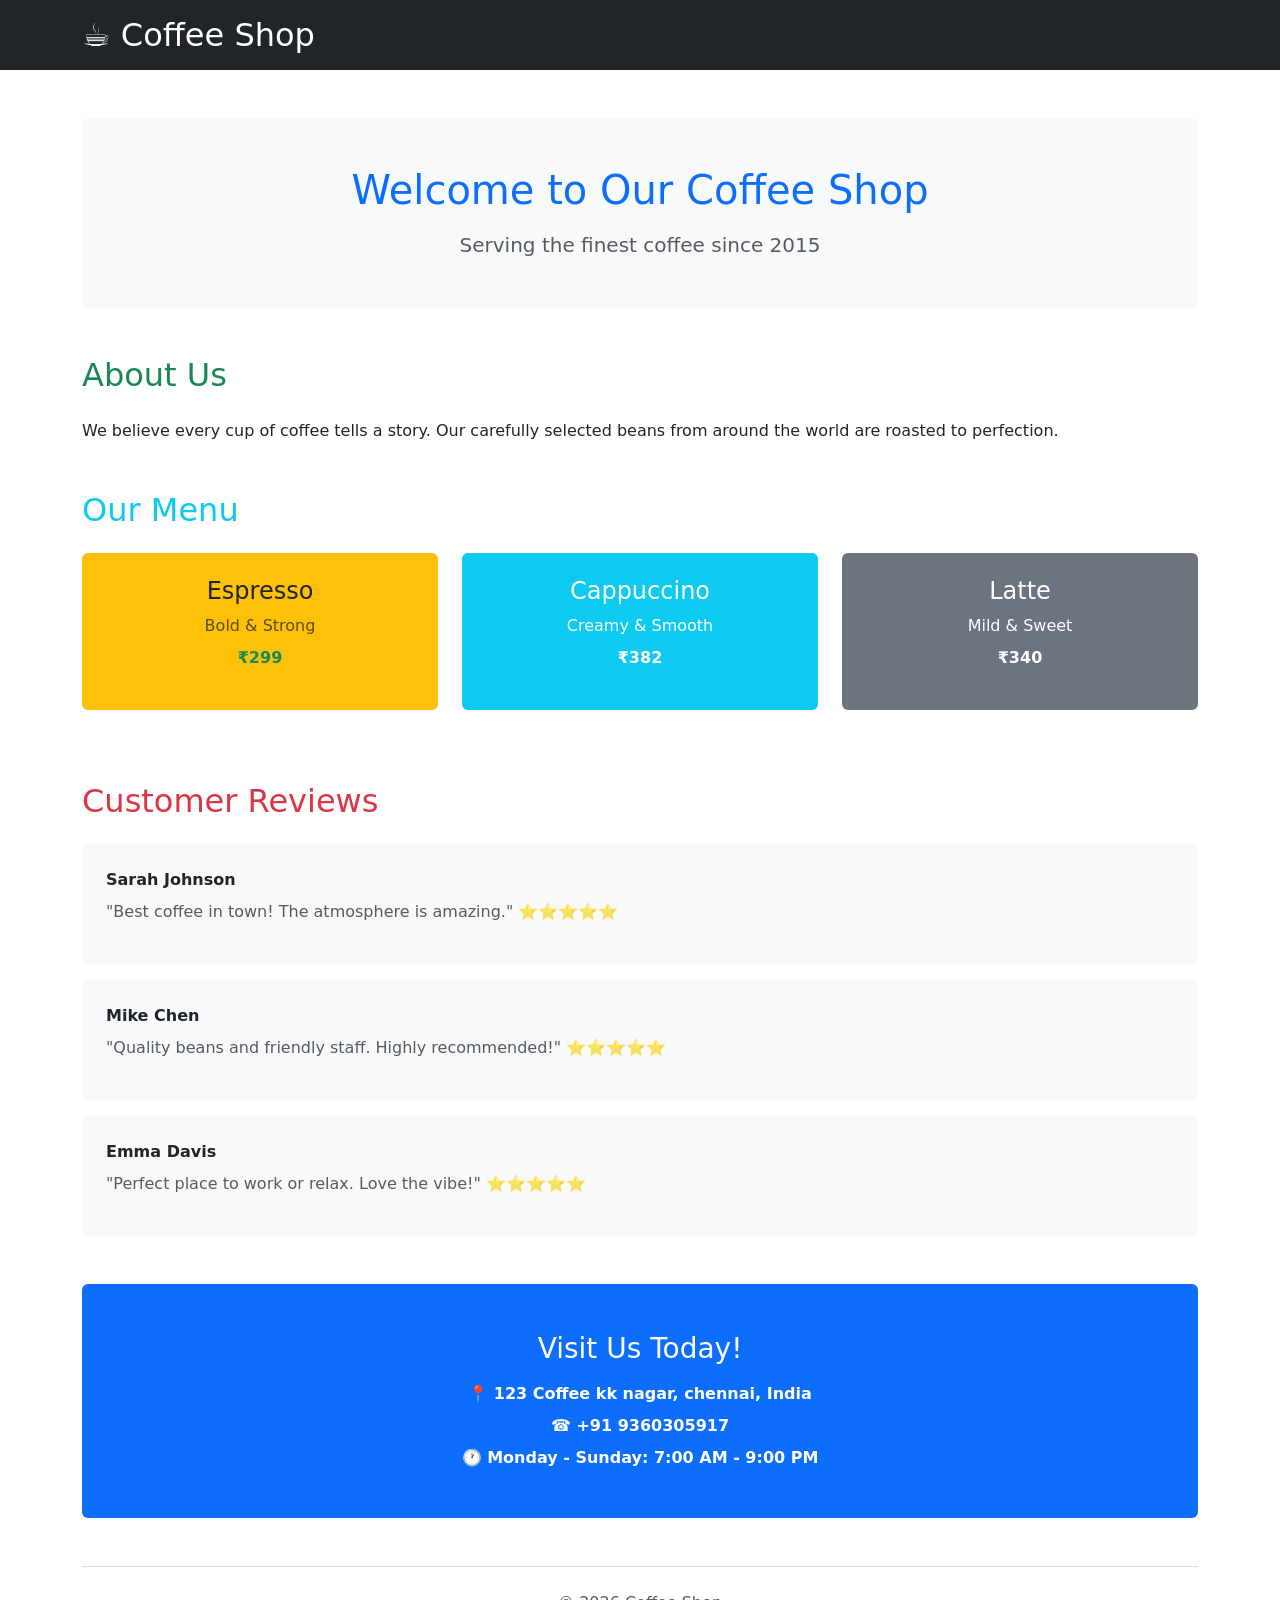
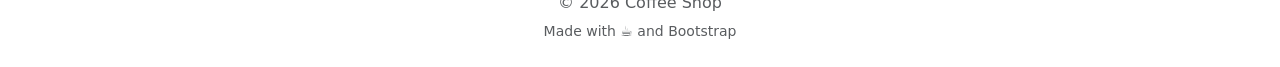
<file: day33/index.html>
<!doctype html>
<html lang="en">
  <head>
    <meta charset="UTF-8" />
    <meta name="viewport" content="width=device-width, initial-scale=1.0" />
    <title>Document</title>
    <link
      href="https://cdn.jsdelivr.net/npm/bootstrap@5.3.0/dist/css/bootstrap.min.css"
      rel="stylesheet"
    />
  </head>
  <body>
    <!-- Navigation Header -->
    <div class="bg-dark text-white p-3 mb-5">
      <div class="container">
        <h2 class="m-0">☕ Coffee Shop</h2>
      </div>
    </div>

    <div class="container">
      <!-- Hero Section -->
      <div class="text-center mb-5 p-5 bg-light rounded">
        <h1 class="text-primary mb-3">Welcome to Our Coffee Shop</h1>
        <p class="lead text-muted mb-0">Serving the finest coffee since 2015</p>
      </div>

      <!-- About Section -->
      <div class="mb-5">
        <h2 class="text-success mb-4">About Us</h2>
        <p class="text-dark">
          We believe every cup of coffee tells a story. Our carefully selected beans 
          from around the world are roasted to perfection.
        </p>
      </div>

      <!-- Menu Section -->
      <h2 class="text-info mb-4">Our Menu</h2>
      
      <!-- Coffee Cards -->
      <div class="row mb-5">
        <!-- Card 1 -->
        <div class="col-md-4 mb-4">
          <div class="p-4 bg-warning rounded text-center">
            <h4 class="mb-2">Espresso</h4>
            <p class="text-muted mb-2">Bold & Strong</p>
            <p class="text-success"><strong>₹299</strong></p>
          </div>
        </div>

        <!-- Card 2 -->
        <div class="col-md-4 mb-4">
          <div class="p-4 bg-info text-white rounded text-center">
            <h4 class="mb-2">Cappuccino</h4>
            <p class="mb-2">Creamy & Smooth</p>
            <p><strong>₹382</strong></p>
          </div>
        </div>

        <!-- Card 3 -->
        <div class="col-md-4 mb-4">
          <div class="p-4 bg-secondary text-white rounded text-center">
            <h4 class="mb-2">Latte</h4>
            <p class="mb-2">Mild & Sweet</p>
            <p><strong>₹340</strong></p>
          </div>
        </div>
      </div>

      <!-- Testimonials Section -->
      <div class="my-5">
        <h2 class="text-danger mb-4">Customer Reviews</h2>
        
        <div class="p-4 mb-3 bg-light border-left border-warning">
          <p class="mb-2"><strong>Sarah Johnson</strong></p>
          <p class="text-muted">"Best coffee in town! The atmosphere is amazing." ⭐⭐⭐⭐⭐</p>
        </div>

        <div class="p-4 mb-3 bg-light border-left border-success">
          <p class="mb-2"><strong>Mike Chen</strong></p>
          <p class="text-muted">"Quality beans and friendly staff. Highly recommended!" ⭐⭐⭐⭐⭐</p>
        </div>

        <div class="p-4 bg-light border-left border-info">
          <p class="mb-2"><strong>Emma Davis</strong></p>
          <p class="text-muted">"Perfect place to work or relax. Love the vibe!" ⭐⭐⭐⭐⭐</p>
        </div>
      </div>

      <!-- Hours & Contact -->
      <div class="mt-5 p-5 mb-5 bg-primary text-white rounded text-center">
        <h3 class="mb-3">Visit Us Today!</h3>
        <p class="mb-2"><strong>📍 123 Coffee kk nagar, chennai, India</strong></p>
        <p class="mb-2"><strong>☎️ +91 9360305917</strong></p>
        <p class="mb-0"><strong>🕐 Monday - Sunday: 7:00 AM - 9:00 PM</strong></p>
      </div>

      <!-- Footer -->
      <footer class="py-4 mt-4 border-top text-center text-muted">
        <p class="mb-1">© 2026 Coffee Shop</p>
        <small>Made with ☕ and Bootstrap</small>
      </footer>
    </div>
  </body>
</html>
</file>
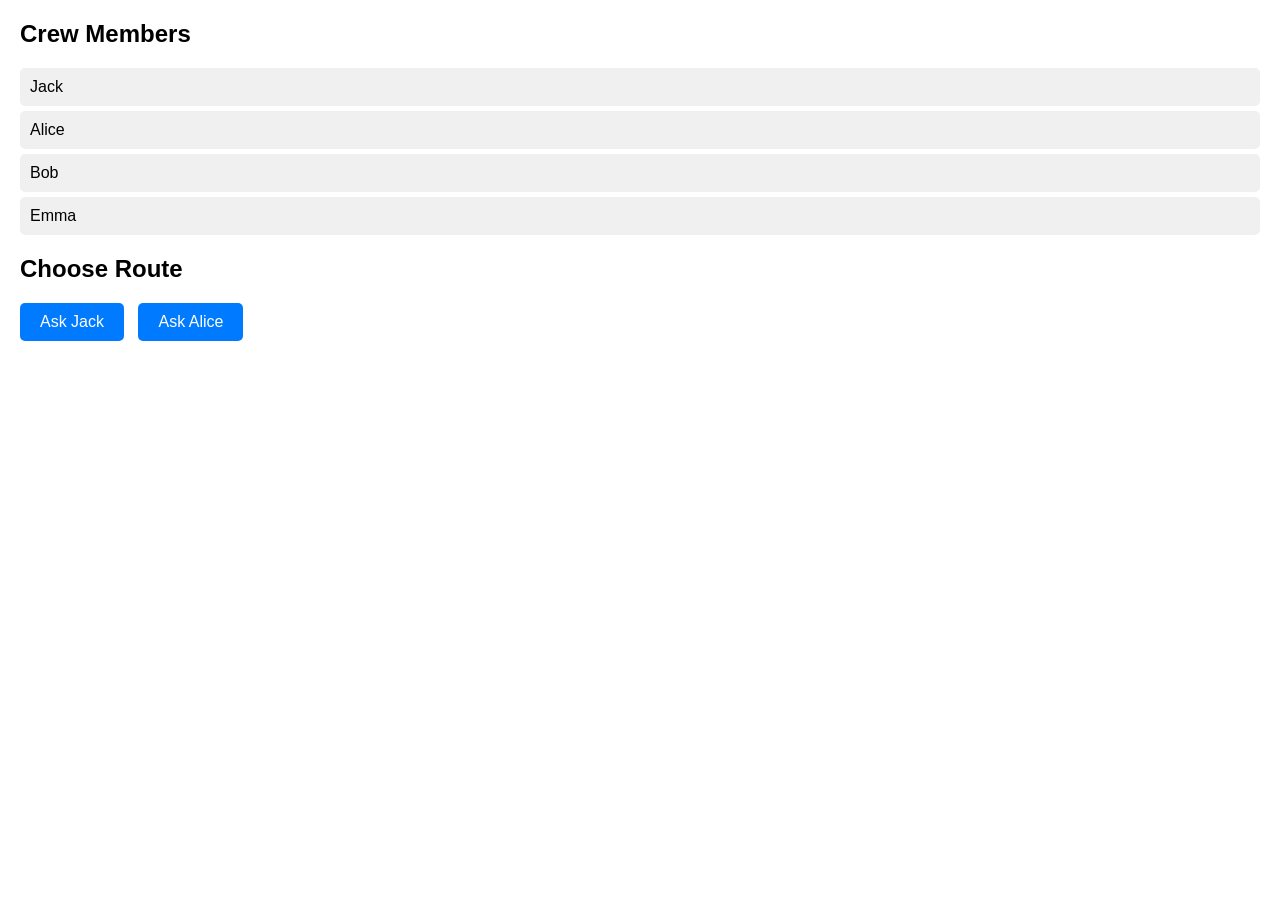
<file: day 17/task.html>
<!DOCTYPE html>
<html>
<head>
    <title>Boat Crew</title>
    <style>
        body {
            font-family: Arial, sans-serif;
            margin: 20px;
        }
        #crewDiv {
            margin-bottom: 20px;
        }
        #crewList {
            list-style-type: none;
            padding: 0;
        }
        #crewList li {
            background-color: #f0f0f0;
            margin: 5px 0;
            padding: 10px;
            border-radius: 5px;
        }
        button {
            margin-right: 10px;
            padding: 10px 20px;
            font-size: 16px;
            cursor: pointer;
            background-color: #007BFF;
            color: white;
            border: none;
            border-radius: 5px;

        }
        button:hover {
            background-color: gray;
        }
        #result {
            margin-top: 20px;
            font-size: 18px;
            font-weight: bold;
        }
    </style>
</head>
<body>

    <!-- Story Line 1 -->
    <div id="crewDiv">
        <h2>Crew Members</h2>
        <ul id="crewList">
            <li>Jack</li>
            <li>Alice</li>
            <li>Bob</li>
            <li>Emma</li>
        </ul>
    </div>

    <!-- Story Line 2 -->
    <h2>Choose Route</h2>
    <button onclick="jackRoute()">Ask Jack</button>
    <button onclick="aliceRoute()">Ask Alice</button>

    <p id="result"></p>

    <script>
        function jackRoute() {
            document.getElementById("result").innerText = 
                "Jack says: Take the north route, it's faster but risky!";
        }

        function aliceRoute() {
            document.getElementById("result").innerText = 
                "Alice says: Take the south route, it's safe but longer.";
        }
    </script>

</body>
</html>
</file>
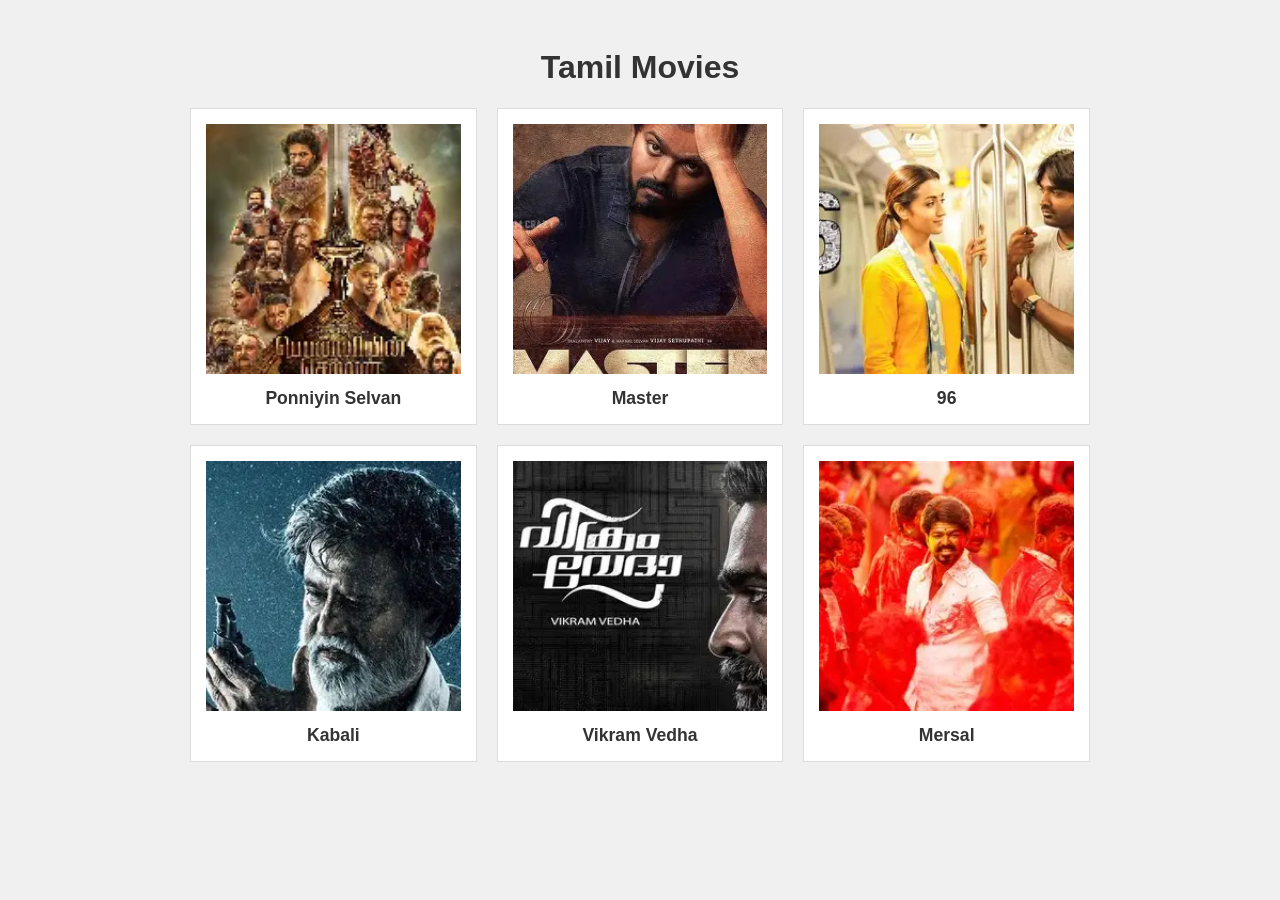
<file: day27/card.html>
<!DOCTYPE html>
<html lang="en">
<head>
    <meta charset="UTF-8">
    <meta name="viewport" content="width=device-width, initial-scale=1.0">
    <title>Tamil Movies</title>
    <style>
        body {
            font-family: Arial, sans-serif;
            background: #f0f0f0;
            padding: 20px;
        }

        h1 {
            text-align: center;
            color: #333;
        }

        .cards-container {
            display: grid;
            grid-template-columns: repeat(3, 1fr);
            gap: 20px;
            max-width: 900px;
            margin: 0 auto;
        }

        .card {
            background: white;
            border: 1px solid #ddd;
            padding: 15px;
            text-align: center;
        }

        .card-image {
            width: 100%;
            height: 250px;
            object-fit: cover;
            margin-bottom: 10px;
        }

        .movie-name {
            font-size: 1.1rem;
            font-weight: bold;
            color: #333;
        }
    </style>
</head>
<body>
    <h1>Tamil Movies</h1>
    <div class="cards-container" id="cardsContainer"></div>

    <script>
        const movies = [
            {
                name: "Ponniyin Selvan",
                image: "img1.webp"
            },
            {
                name: "Master",
                image: "img2.webp"
            },
            {
                name: "96",
                image: "img3.webp"
            },
            {
                name: "Kabali",
                image: "img4.webp"
            },
            {
                name: "Vikram Vedha",
                image: "img5.webp"
            },
            {
                name: "Mersal",
                image: "img6.webp"
            }
        ];

        const container = document.getElementById('cardsContainer');
        
        movies.forEach(movie => {
            const card = document.createElement('div');
            card.className = 'card';
            card.innerHTML = `
                <img src="${movie.image}" class="card-image">
                <div class="movie-name">${movie.name}</div>
            `;
            container.appendChild(card);
        });
    </script>
</body>
</html>
</file>
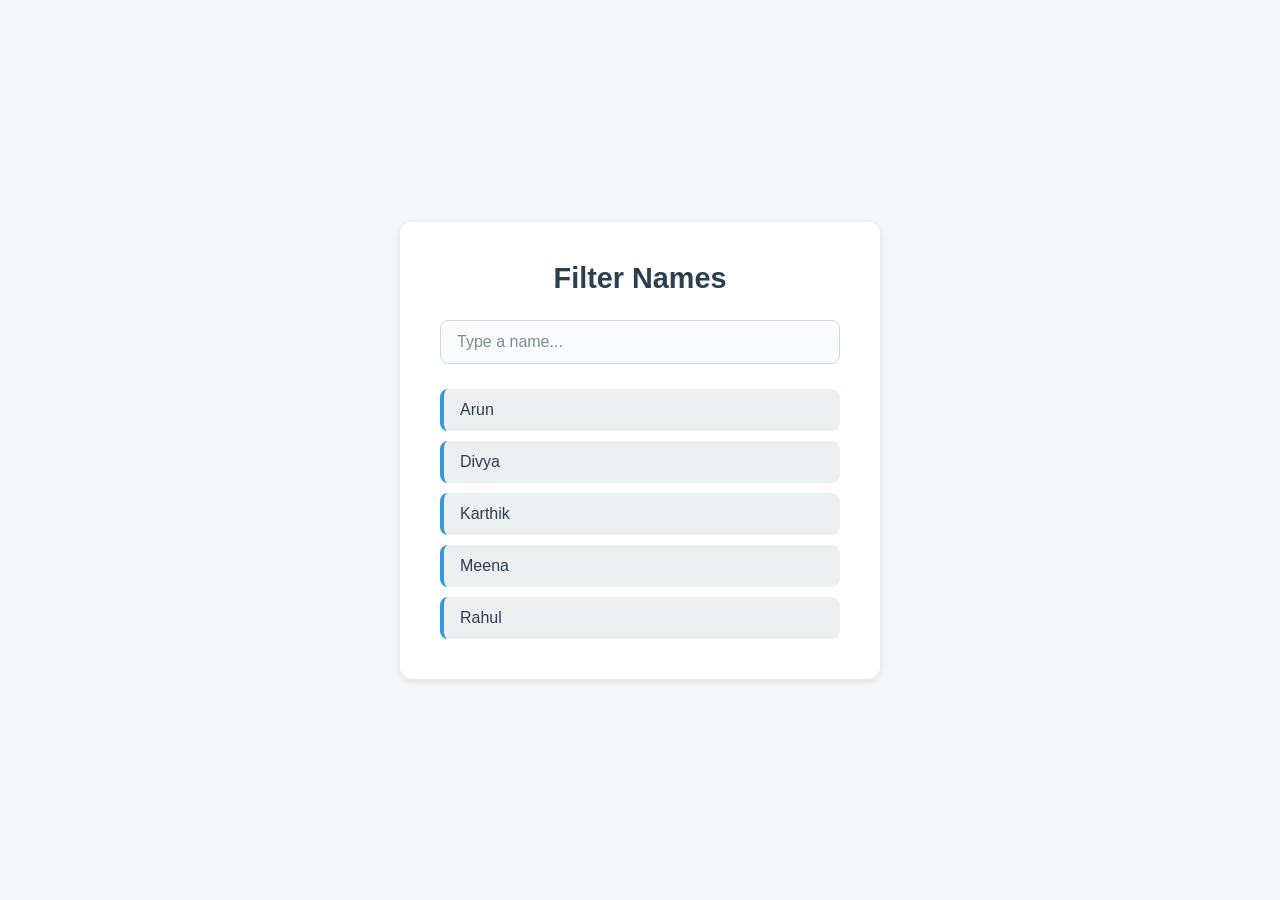
<file: day27/filter.html>
<!DOCTYPE html>
<html lang="en">
<head>
  <meta charset="UTF-8">
  <meta name="viewport" content="width=device-width, initial-scale=1.0">
  <title>Filter Names</title>
  <style>
    * {
      margin: 0;
      padding: 0;
      box-sizing: border-box;
    }

    body {
      background: #f5f7fa;
      min-height: 100vh;
      display: flex;
      justify-content: center;
      align-items: center;
      font-family: -apple-system, BlinkMacSystemFont, 'Segoe UI', Roboto, 'Helvetica Neue', Arial, sans-serif;
    }

    .container {
      background: white;
      border-radius: 12px;
      padding: 40px;
      box-shadow: 0 2px 8px rgba(0, 0, 0, 0.1);
      max-width: 480px;
      width: 90%;
    }

    h2 {
      color: #2c3e50;
      font-size: 1.8em;
      margin-bottom: 25px;
      text-align: center;
      font-weight: 600;
    }

    #searchBox {
      width: 100%;
      padding: 12px 16px;
      font-size: 16px;
      border: 1px solid #d1d8e0;
      border-radius: 8px;
      margin-bottom: 25px;
      outline: none;
      transition: all 0.2s ease;
      background: #fafbfc;
    }

    #searchBox:focus {
      border-color: #3498db;
      background: white;
      box-shadow: 0 0 0 3px rgba(52, 152, 219, 0.1);
    }

    #searchBox::placeholder {
      color: #7f8c8d;
    }

    #nameList {
      list-style: none;
      display: grid;
      gap: 10px;
    }

    #nameList li {
      padding: 12px 16px;
      background: #ecf0f1;
      color: #2c3e50;
      border-radius: 8px;
      font-size: 1em;
      font-weight: 500;
      cursor: pointer;
      transition: all 0.2s ease;
      border-left: 4px solid #3498db;
    }

    #nameList li:hover {
      background: #d5dbdc;
      transform: translateX(4px);
      box-shadow: 0 2px 4px rgba(0, 0, 0, 0.08);
    }

    #nameList li.hidden {
      display: none;
    }
  </style>
</head>
<body>

<div class="container">
  <h2>Filter Names</h2>

  <input type="text" id="searchBox" placeholder="Type a name..." onkeyup="filterNames()">

  <ul id="nameList">
    <li>Arun</li>
    <li>Divya</li>
    <li>Karthik</li>
    <li>Meena</li>
    <li>Rahul</li>
  </ul>
</div>

<script>
function filterNames() {
  let input = document.getElementById("searchBox").value.toLowerCase();
  let items = document.querySelectorAll("#nameList li");

  items.forEach(item => {
    let text = item.textContent.toLowerCase();
    item.style.display = text.includes(input) ? "" : "none";
  });
}
</script>

</body>
</html>
</file>
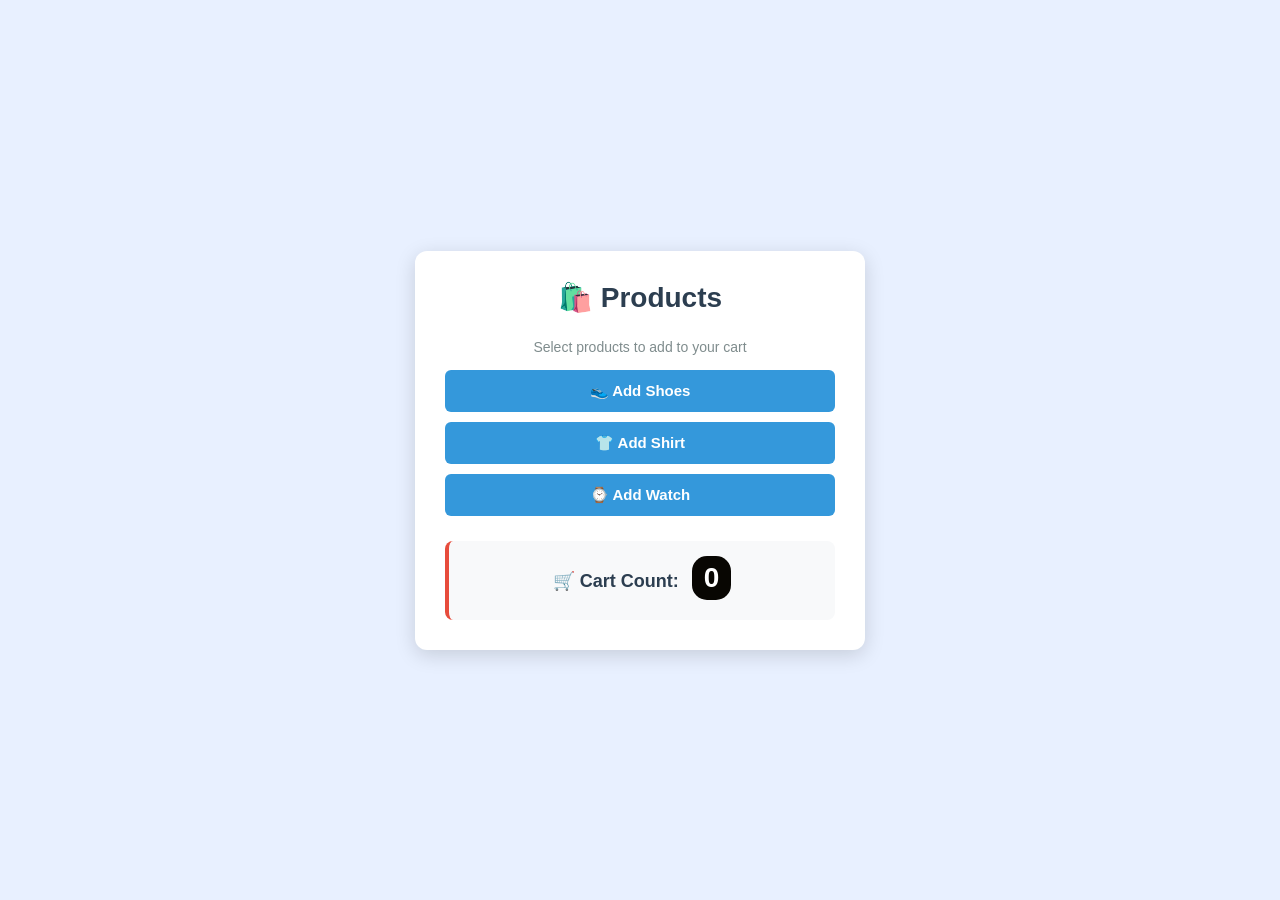
<file: day30/addcard.html>
<!DOCTYPE html>
<html>
<head>
  <meta charset="UTF-8">
  <meta name="viewport" content="width=device-width, initial-scale=1.0">
  <title>Online Shopping</title>
  <style>
    * {
      margin: 0;
      padding: 0;
      box-sizing: border-box;
    }

    body {
      background-color: #e8f0ff;
      font-family: Arial, sans-serif;
      min-height: 100vh;
      display: flex;
      justify-content: center;
      align-items: center;
      padding: 20px;
    }

    .container {
      background: white;
      border-radius: 12px;
      box-shadow: 0 5px 20px rgba(0, 0, 0, 0.15);
      padding: 30px;
      max-width: 450px;
      width: 100%;
    }

    h2 {
      color: #2c3e50;
      text-align: center;
      margin-bottom: 25px;
      font-size: 28px;
    }

    .products-section {
      margin-bottom: 25px;
    }

    .products-section p {
      color: #7f8c8d;
      text-align: center;
      margin-bottom: 15px;
      font-size: 14px;
    }

    .buttons-group {
      display: grid;
      gap: 10px;
    }

    button {
      padding: 12px 20px;
      font-size: 15px;
      font-weight: bold;
      border: none;
      border-radius: 6px;
      cursor: pointer;
      transition: all 0.3s ease;
      color: white;
      background-color: #3498db;
    }

    button:hover {
      background-color: #2980b9;
      transform: translateY(-2px);
      box-shadow: 0 4px 12px rgba(52, 152, 219, 0.4);
    }

    button:active {
      transform: translateY(0);
    }

    .cart-section {
      background-color: #f8f9fa;
      padding: 15px;
      border-radius: 8px;
      border-left: 4px solid #e74c3c;
      text-align: center;
    }

    h3 {
      color: #2c3e50;
      font-size: 18px;
      margin-bottom: 5px;
    }

    #count {
      font-size: 28px;
      font-weight: bold;
      color: white;
    }

    .cart-badge {
      display: inline-block;
      background-color: #080602;
      color: white;
      padding: 6px 12px;
      border-radius: 15px;
      font-weight: bold;
      margin-left: 8px;
    }
  </style>
</head>
<body>

<div class="container">
  <h2>🛍️ Products</h2>

  <div class="products-section">
    <p>Select products to add to your cart</p>
    <div class="buttons-group">
      <button onclick="addToCart('Shoes')">👟 Add Shoes</button>
      <button onclick="addToCart('Shirt')">👕 Add Shirt</button>
      <button onclick="addToCart('Watch')">⌚ Add Watch</button>
    </div>
  </div>

  <div class="cart-section">
    <h3>🛒 Cart Count: <span class="cart-badge"><span id="count">0</span></span></h3>
  </div>
</div>

<script>
  let cart = [];

  function addToCart(product) {
    cart.push(product);
    updateCartCount();
  }

  function updateCartCount() {
    document.getElementById("count").textContent = cart.length;
  }
</script>

</body>
</html>
</file>
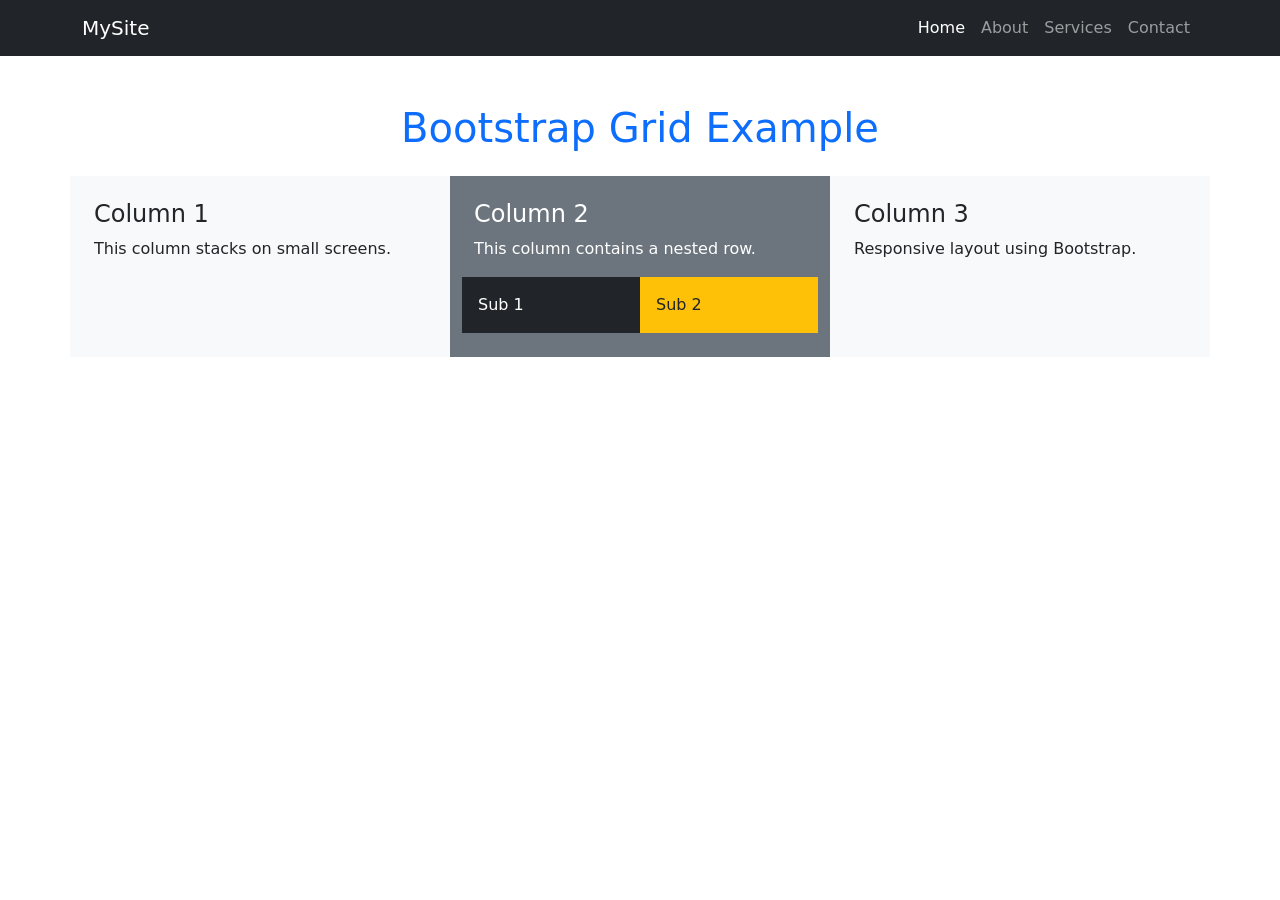
<file: day34/navbar.html>
<!DOCTYPE html>
<html lang="en">
<head>
    <meta charset="UTF-8">
    <meta name="viewport" content="width=device-width, initial-scale=1.0">
    <title>Bootstrap</title>
    <link href="https://cdn.jsdelivr.net/npm/bootstrap@5.3.0/dist/css/bootstrap.min.css" rel="stylesheet">
    <script src="https://cdn.jsdelivr.net/npm/bootstrap@5.3.0/dist/js/bootstrap.bundle.min.js"></script>
</head>
<body>
<nav class="navbar navbar-expand-lg navbar-dark bg-dark">
  <div class="container">

    <a class="navbar-brand" href="#">MySite</a>

    <button class="navbar-toggler" type="button" data-bs-toggle="collapse" data-bs-target="#navbarNav">
      <span class="navbar-toggler-icon"></span>
    </button>

    <div class="collapse navbar-collapse" id="navbarNav">
      <ul class="navbar-nav ms-auto">

        <li class="nav-item">
          <a class="nav-link active" href="#">Home</a>
        </li>

        <li class="nav-item">
          <a class="nav-link" href="#">About</a>
        </li>

        <li class="nav-item">
          <a class="nav-link" href="#">Services</a>
        </li>

        <li class="nav-item">
          <a class="nav-link" href="#">Contact</a>
        </li>

      </ul>
    </div>

  </div>
</nav>
<div class="container mt-5">

  <h1 class="text-center text-primary mb-4">Bootstrap Grid Example</h1>

  <div class="row">
    <div class="col-lg-4 col-12 bg-light p-4 mb-3">
      <h4>Column 1</h4>
      <p>This column stacks on small screens.</p>
    </div>

    <div class="col-lg-4 col-12 bg-secondary text-white p-4 mb-3">
      <h4>Column 2</h4>
      <p>This column contains a nested row.</p>
      <div class="row mt-3">
        <div class="col-6 bg-dark p-3">
          Sub 1
        </div>
        <div class="col-6 bg-warning text-dark p-3">
          Sub 2
        </div>
      </div>

    </div>
    <div class="col-lg-4 col-12 bg-light p-4 mb-3">
      <h4>Column 3</h4>
      <p>Responsive layout using Bootstrap.</p>
    </div>

  </div>

</div>


</body>
</html>
</file>
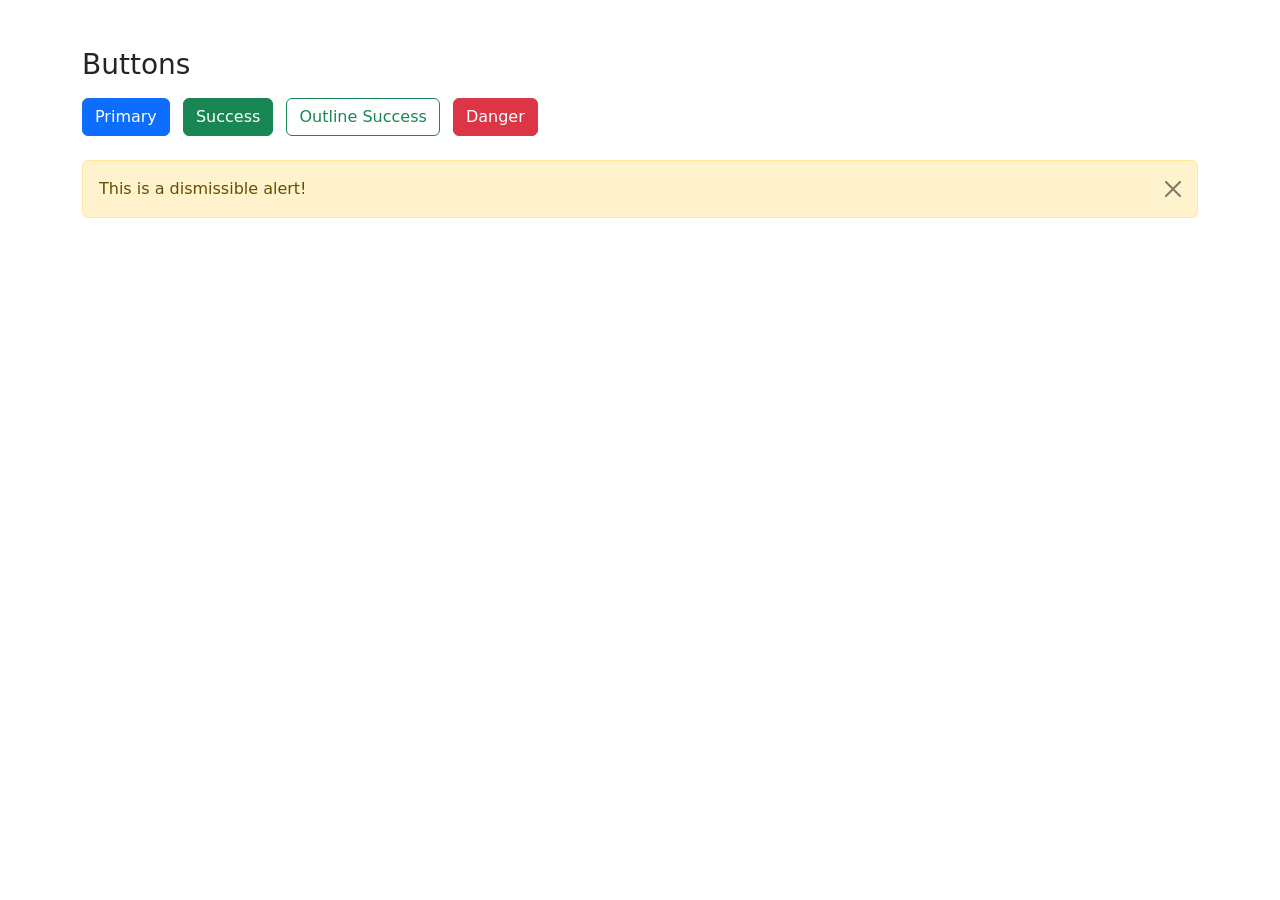
<file: day35/button.html>
<!DOCTYPE html>
<html lang="en">
<head>
  <meta charset="UTF-8">
  <meta name="viewport" content="width=device-width, initial-scale=1.0">
  <title>Buttons</title>
  <link href="https://cdn.jsdelivr.net/npm/bootstrap@5.3.0/dist/css/bootstrap.min.css" rel="stylesheet">
  <script src="https://cdn.jsdelivr.net/npm/bootstrap@5.3.0/dist/js/bootstrap.bundle.min.js"></script>

</head>
<body>

<div class="container mt-5">

  <!-- Buttons -->
  <h3 class="mb-3">Buttons</h3>

  <button class="btn btn-primary me-2">Primary</button>
  <button class="btn btn-success me-2">Success</button>
  <button class="btn btn-outline-success me-2">Outline Success</button>
  <button class="btn btn-danger">Danger</button>

  <!-- Alert -->
  <div class="alert alert-warning alert-dismissible fade show mt-4" role="alert">
    This is a dismissible alert!

    <button type="button" class="btn-close" data-bs-dismiss="alert"></button>
  </div>

</div>

</body>
</html>
</file>
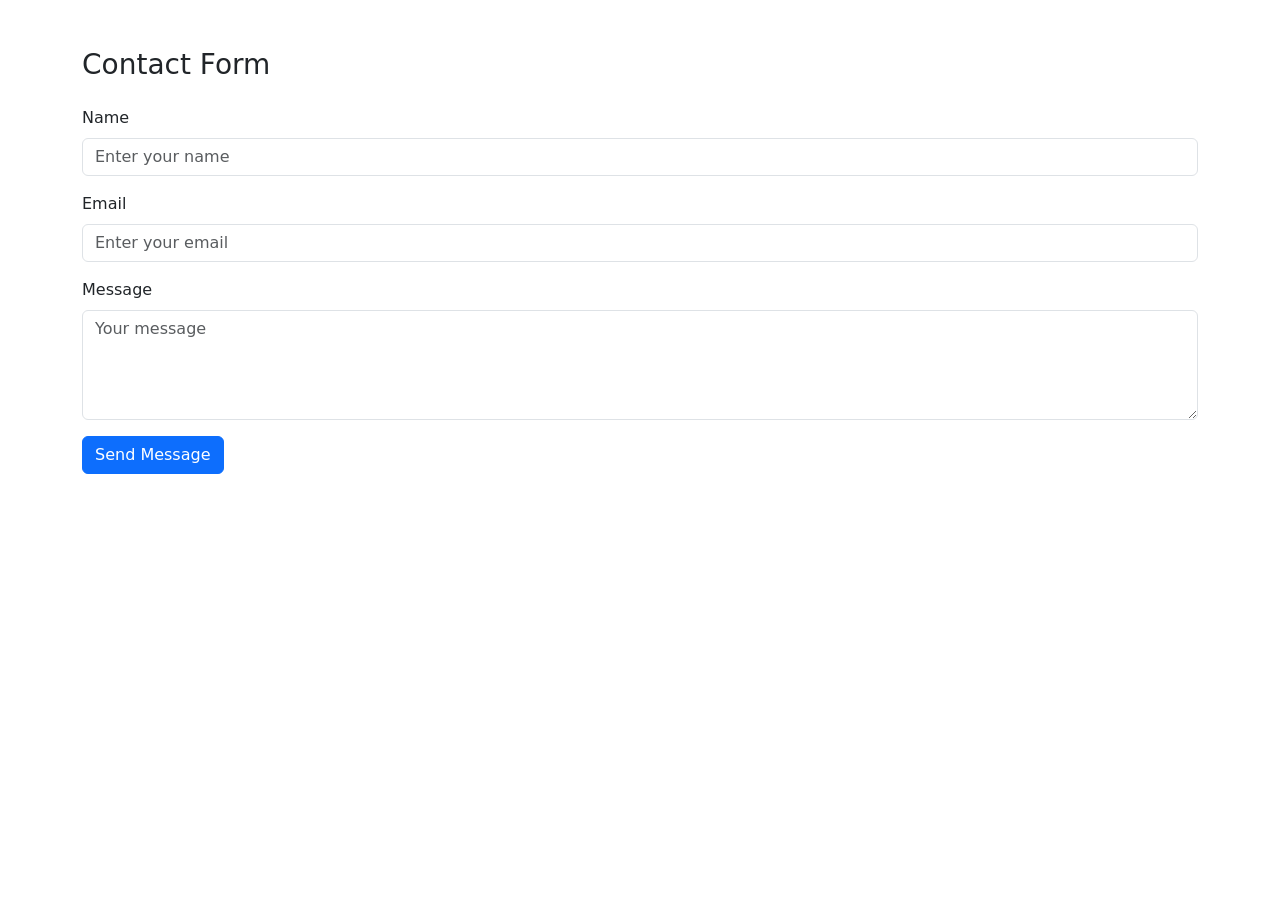
<file: day35/form.html>
<!DOCTYPE html>
<html lang="en">
<head>
  <meta charset="UTF-8">
  <meta name="viewport" content="width=device-width, initial-scale=1.0">
  <title>Contact Form</title>
  <link href="https://cdn.jsdelivr.net/npm/bootstrap@5.3.0/dist/css/bootstrap.min.css" rel="stylesheet">
  <script src="https://cdn.jsdelivr.net/npm/bootstrap@5.3.0/dist/js/bootstrap.bundle.min.js"></script>

</head>
<body>

<div class="container mt-5">

  <h3 class="mb-4">Contact Form</h3>

  <form>
    
    <!-- Name -->
    <div class="mb-3">
      <label class="form-label">Name</label>
      <input type="text" class="form-control" placeholder="Enter your name">
    </div>

    <!-- Email -->
    <div class="mb-3">
      <label class="form-label">Email</label>
      <input type="email" class="form-control" placeholder="Enter your email">
    </div>

    <!-- Message -->
    <div class="mb-3">
      <label class="form-label">Message</label>
      <textarea class="form-control" rows="4" placeholder="Your message"></textarea>
    </div>

    <!-- Submit -->
    <button type="submit" class="btn btn-primary">Send Message</button>

  </form>

</div>

</body>
</html>
</file>
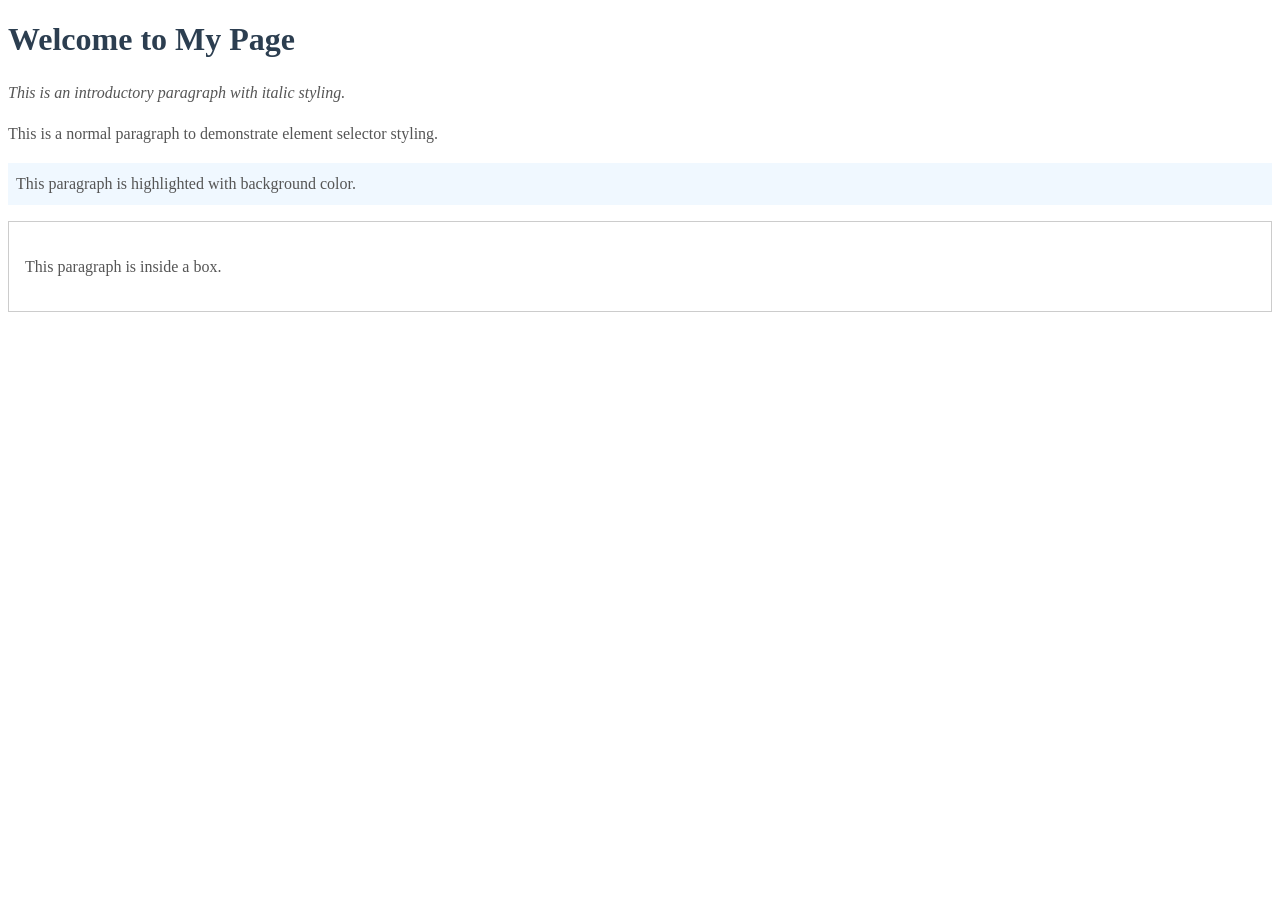
<file: day9/day8task.html>
<!DOCTYPE html>
<html lang="en">
<head>
    <meta charset="UTF-8">
    <title>CSS Selectors Example</title>
    <link rel="stylesheet" href="style.css">
</head>
<body>

    <h1 id="header">Welcome to My Page</h1>

    <p class="intro">This is an introductory paragraph with italic styling.</p>

    <p>This is a normal paragraph to demonstrate element selector styling.</p>

    <p class="highlight">This paragraph is highlighted with background color.</p>

    <div class="box">
        <p>This paragraph is inside a box.</p>
    </div>

</body>
</html>
</file>
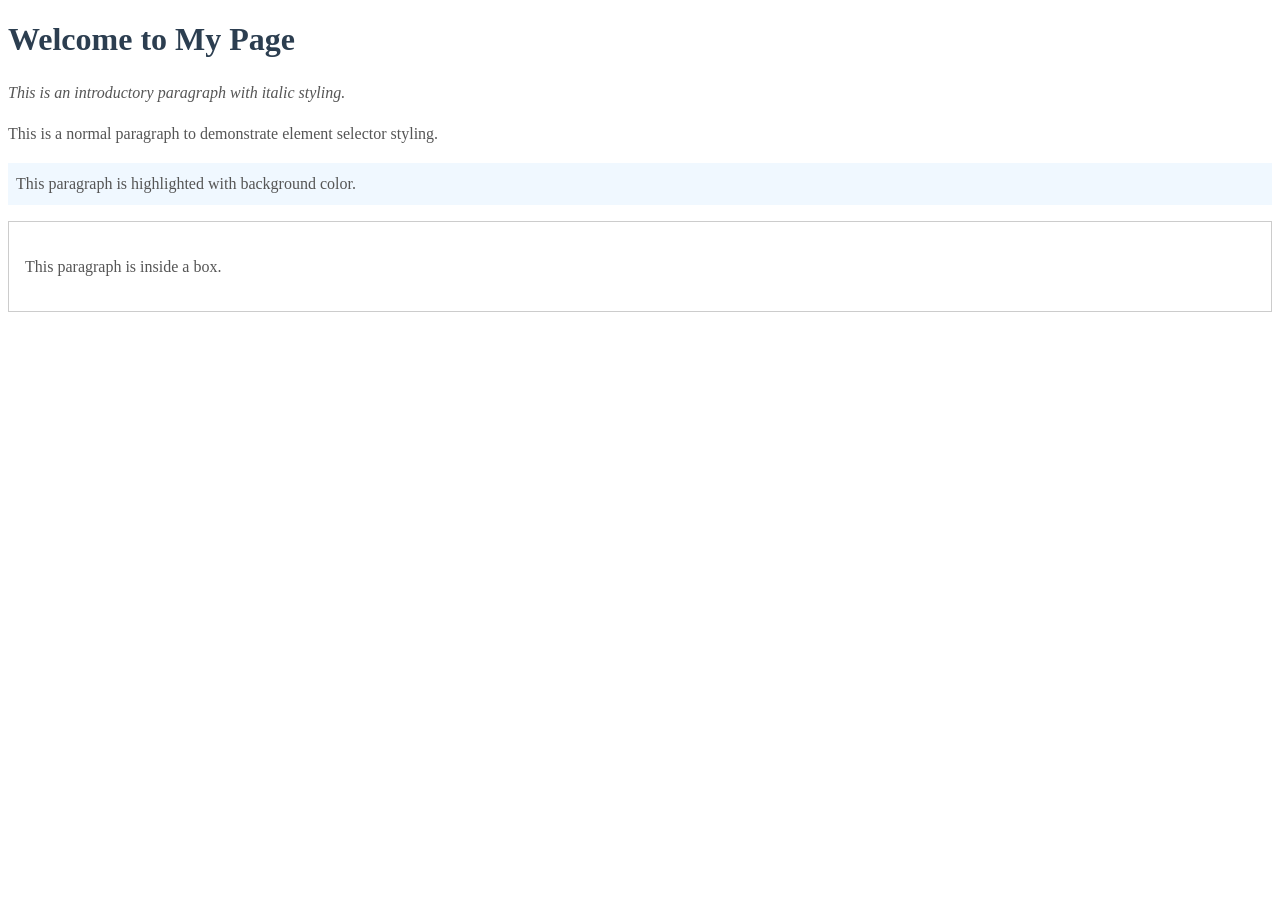
<file: day9/day9task.html>
<!DOCTYPE html>
<html lang="en">
<head>
    <meta charset="UTF-8">
    <title>CSS Selectors Example</title>
    <link rel="stylesheet" href="style.css">
</head>
<body>

    <h1 id="header">Welcome to My Page</h1>

    <p class="intro">This is an introductory paragraph with italic styling.</p>

    <p>This is a normal paragraph to demonstrate element selector styling.</p>

    <p class="highlight">This paragraph is highlighted with background color.</p>

    <div class="box">
        <p>This paragraph is inside a box.</p>
    </div>

</body>
</html>
</file>
<file: day9/style.css>
/* Element selector */
p {
    color: #555;
    line-height: 1.6;
}

/* Class selector for intro */
.intro {
    font-style: italic;
}

/* Class selector for highlight */
.highlight {
    background-color: #f0f8ff;
    padding: 8px;
}

/* ID selector for header */
#header {
    color: #2c3e50;
    font-size: 32px;
}

/* Additional style for box */
.box {
    border: 1px solid #ccc;
    padding: 16px;
}
</file>
